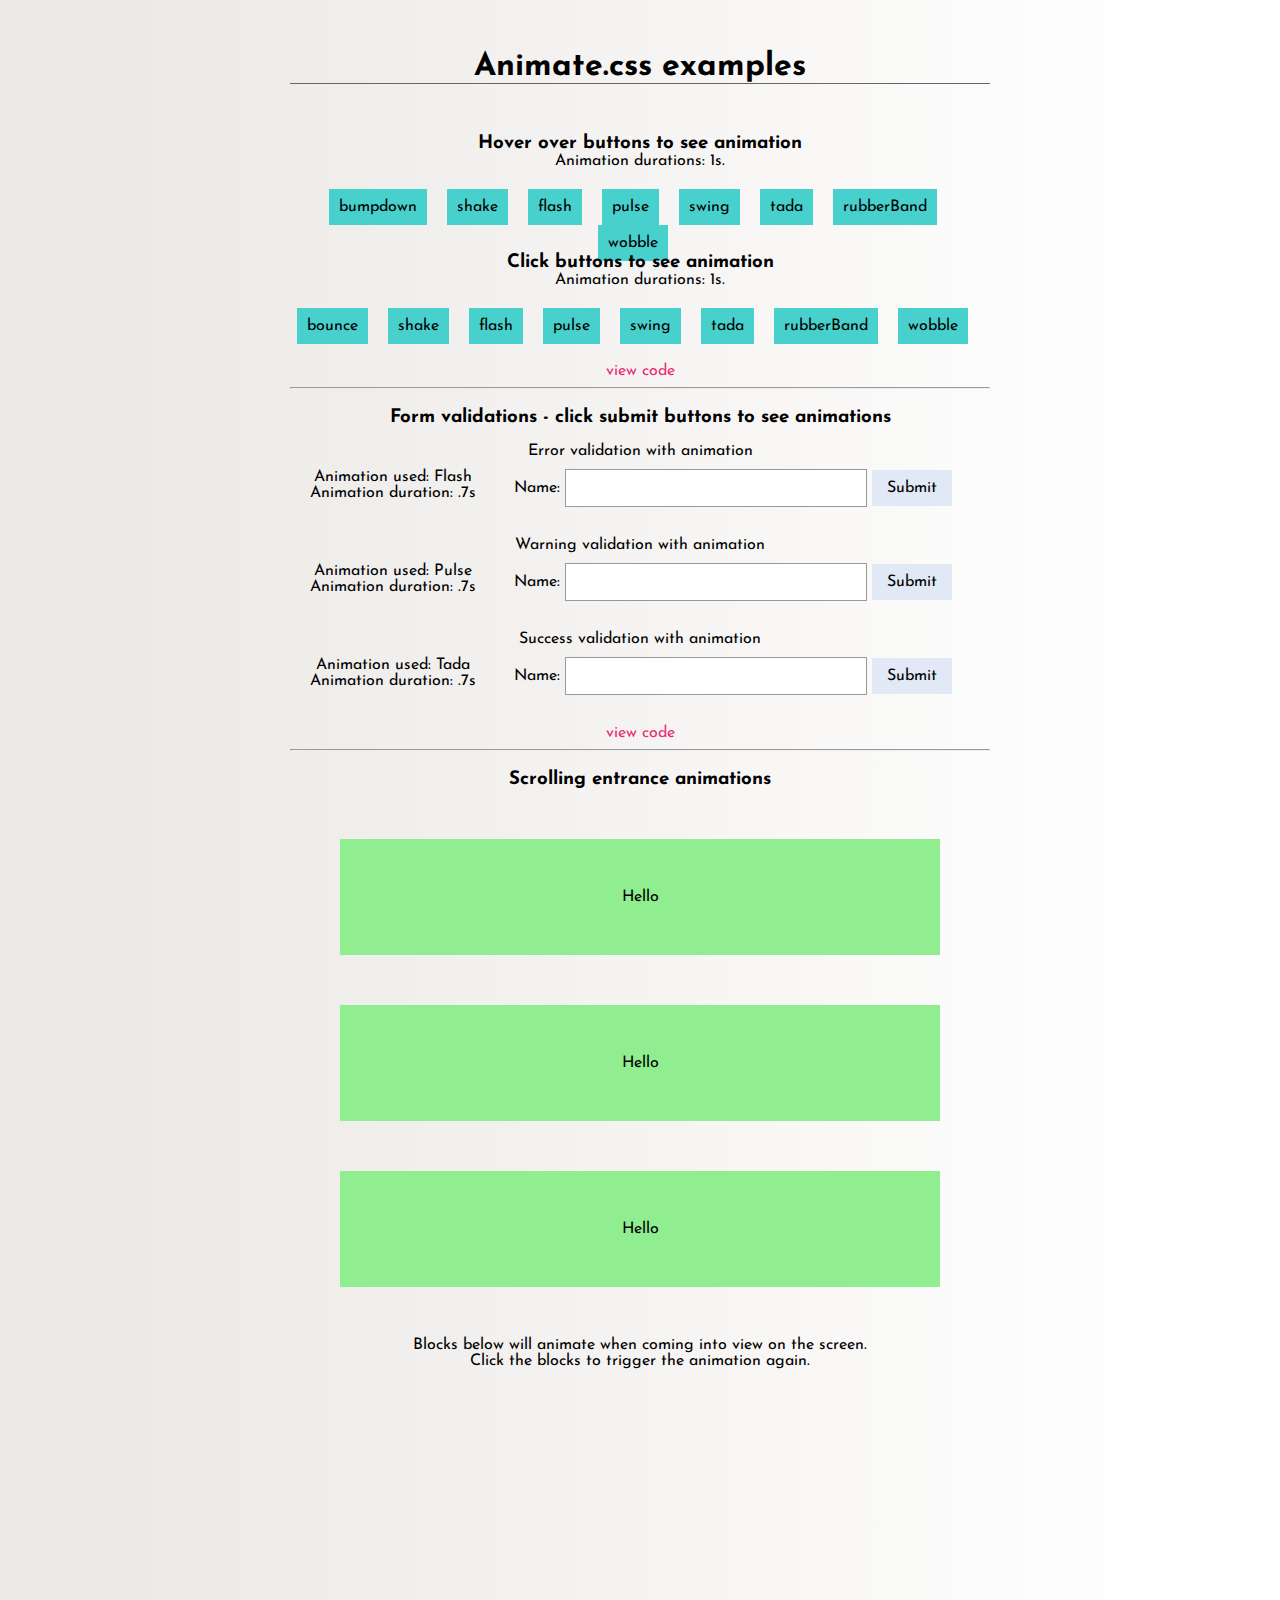
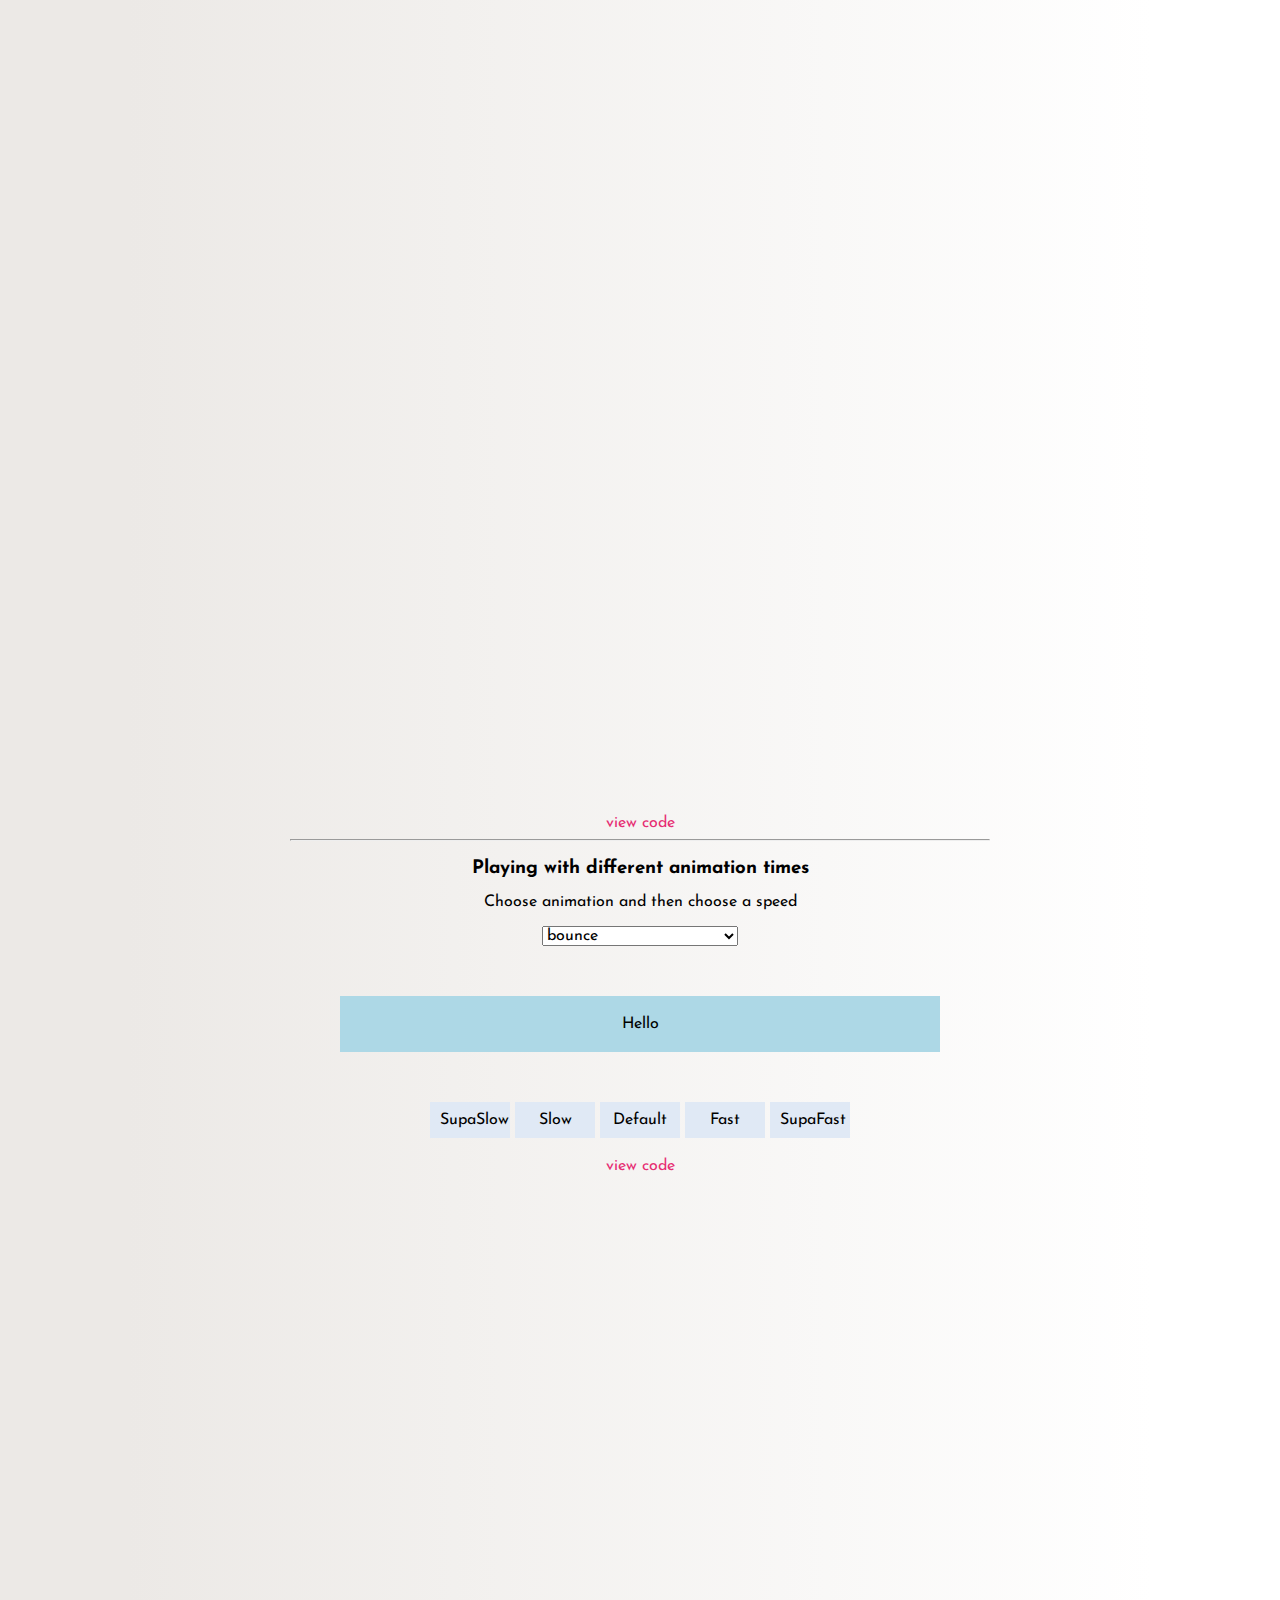
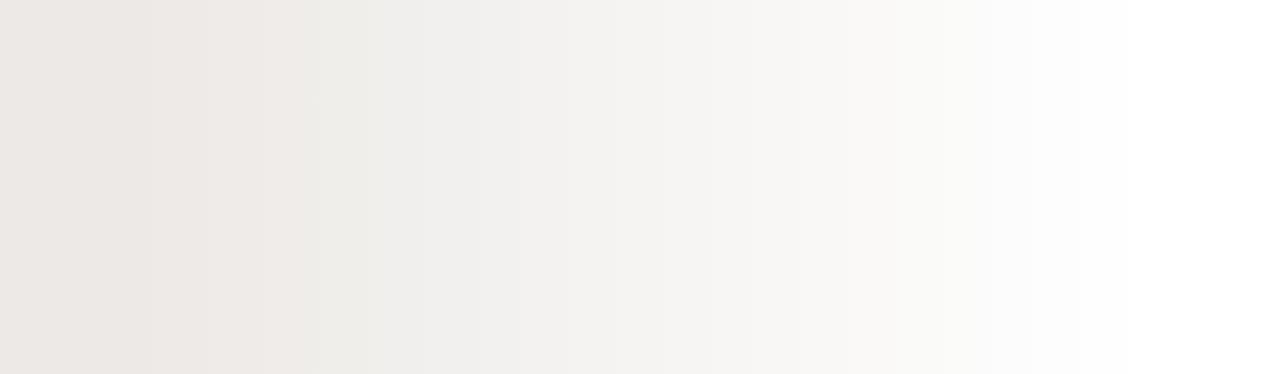
<file: index.html>
<!DOCTYPE html>
<html>
  <head>
    <link rel="stylesheet" href="css/animate.css">
    <link rel="stylesheet" href="index.css">
    <link rel="stylesheet" href="css/normalize.css">
    <link href='http://fonts.googleapis.com/css?family=Josefin+Sans' rel='stylesheet' type='text/css'>
    <meta charset="UTF-8">
    <title></title>
  </head>

  <body>

    <div class="container">

      <div class="header">
        <h1>Animate.css examples</h1>
      </div>

      <div id="hover_buttons">
        <div class="title">
          <h3>Hover over buttons to see animation</h3>
          Animation durations: 1s. </br>
        </div>

        <span class="button hover">bumpdown</span>
        <span class="button hover">shake</span>
        <span class="button hover slow">flash</span>
        <span class="button hover">pulse</span>
        <span class="button hover">swing</span>
        <span class="button hover">tada</span>
        <span class="button hover">rubberBand</span>
        <span class="button hover">wobble</span>

      </div>

      <div id="click_buttons">
        <div class="title">
          <h3>Click buttons to see animation</h3>
          Animation durations: 1s. </br>
        </div>
        <span class="button click">bounce</span>
        <span class="button click">shake</span>
        <span class="button click">flash</span>
        <span class="button click">pulse</span>
        <span class="button click">swing</span>
        <span class="button click">tada</span>
        <span class="button click">rubberBand</span>
        <span class="button click">wobble</span>

      </div>

      <div class="code">
        <span class="view_code">view code</span>
        <pre class="prettyprint hidden">
          var hoverIn = function() {
            var type = $(this).html();
            $(this).addClass(type + ' animated');
          };

          var hoverOut = function() {
            var type = $(this).html();
            $(this).removeClass(type + ' animated');
          };

          $('.hover').hover(hoverIn, hoverOut);
          $('.click').click(hoverIn).on('mouseup', hoverOut);
        </pre>
      </div>
      <hr>

      <div>
        <h3>Form validations - click submit buttons to see animations</h3></br>
        Error validation with animation</br>
        <div class="form">
          <span class="animation_info">
            Animation used: Flash </br>
            Animation duration: .7s
          </span>
          <form>
            Name: <input type="text" name='name' id="input_error"></input>
            <span class="submit_button js_submit_validations" data-animation="Fast animated flash error">Submit</span>
          </form>
        </div>

        Warning validation with animation</br>
        <div class="form">
          <span class="animation_info">
            Animation used: Pulse </br>
            Animation duration: .7s
          </span>
          <form>
            Name: <input type="text" name='name' id="input_warning"></input>
            <span class="submit_button js_submit_validations" data-animation="Fast animated pulse warning">Submit</span>
          </form>
        </div>

        Success validation with animation</br>
        <div class="form">
          <span class="animation_info">
            Animation used: Tada </br>
            Animation duration: .7s
          </span>
          <form>
            Name: <input type="text" name='name' id="input_success"></input>
            <span class="submit_button" id="success_button" data-animation="Fast animated tada success" data-message="Success!">Submit</span>
          </form>
        </div>

        <div class="code">
          <span class="view_code">view code</span>
          <pre class="prettyprint hidden">
            <span class="nocode">Error and warning animations</span>

            var add_animation_to_input = function() {
              var animation = $(this).data('animation');
              $(this).siblings('input').addClass(animation);
            };

            var remove_input_styles = function() {
              $(this).siblings('input').removeClass();
            };

            $('.js_submit_validations').mouseup(add_animation_to_input)
                                       .mousedown(remove_input_styles);

            <span class="nocode">Success animation</span>

            var add_success_animation = function() {
              var animation = $(this).data('animation');
              var message = $(this).data('message');
              $(this).removeClass('hover').addClass(animation).html(message);
            };

            var remove_success = function() {
              var animation = $(this).data('animation');
              $(this).removeClass(animation);
            };

            $('#success_button').click(add_success_animation)
                                .mouseup(remove_success);
          </pre>
        </div>

      </div>
      <hr>

      <div class="scrolling">
        <h3>Scrolling entrance animations</h3>
          <div>Hello</div>
          <div>Hello</div>
          <div>Hello</div>
          Blocks below will animate when coming into view on the screen.</br>
          Click the blocks to trigger the animation again.
          <div class="hideme block">fadeInDown</div>
          <div class="hideme block">bounceIn</div>
          <div class="hideme block">flipInX</div>
          <div class="hideme block">flipInY</div>
          <div class="hideme block">zoomInRight</div>
          <div class="hideme block">rotateIn</div>

        <span class="code">
          <span class="view_code">view code</span>
          <pre class="prettyprint hidden">
            <span class="nocode">Animate blocks on scroll</span>
              var unhide_on_scroll = function() {
                $('.hideme').each( function(i) {
                  var bottom_of_object =
                    $(this).position().top + $(this).outerHeight();
                  var bottom_of_window =
                    $(window).scrollTop() + $(window).height();
                  var type = $(this).html();

                  if (bottom_of_window > bottom_of_object) {
                    $(this).removeClass('hideme').addClass(type + ' animated');
                  }
                });
              };

              if ( $(window).width() > 480) {
                $(window).scroll(unhide_on_scroll);
              } else {
                $('.hideme').removeClass('hideme');
              };

            <span class="nocode">Click blocks to animate again</span>
              var animate_block = function() {
                var type = $(this).html();
                $(this).removeClass().addClass(type + ' animated');
              };

              var remove_class = function() {
                var type = $(this).html();
                $(this).removeClass();
              };

              $('.block').mouseup(animate_block).mousedown(remove_class);
          </pre>
        </span>

      </div>

      <hr>
      <div class="timing">
        <h3>Playing with different animation times</h3>
        <p>Choose animation and then choose a speed</p>

          <select class="choose_animation">
            <optgroup label="Attention Seekers">
              <option value="bounce">bounce</option>
              <option value="flash">flash</option>
              <option value="pulse">pulse</option>
              <option value="rubberBand">rubberBand</option>
              <option value="shake">shake</option>
              <option value="swing">swing</option>
              <option value="tada">tada</option>
              <option value="wobble">wobble</option>
            </optgroup>
            <optgroup label="Flippers">
              <option value="flip">flip</option>
              <option value="flipInX">flipInX</option>
              <option value="flipInY">flipInY</option>
              <option value="flipOutX">flipOutX</option>
              <option value="flipOutY">flipOutY</option>
            </optgroup>
            <optgroup label="Lightspeed">
              <option value="lightSpeedIn">lightSpeedIn</option>
              <option value="lightSpeedOut">lightSpeedOut</option>
            </optgroup>
            <optgroup label="Specials">
              <option value="hinge">hinge</option>
              <option value="rollIn">rollIn</option>
              <option value="rollOut">rollOut</option>
            </optgroup>
            <optgroup label="Bouncing Entrances">
              <option value="bounceIn">bounceIn</option>
              <option value="bounceInDown">bounceInDown</option>
              <option value="bounceInLeft">bounceInLeft</option>
              <option value="bounceInRight">bounceInRight</option>
              <option value="bounceInUp">bounceInUp</option>
            </optgroup>
            <optgroup label="Fading Entrances">
              <option value="fadeIn">fadeIn</option>
              <option value="fadeInDown">fadeInDown</option>
              <option value="fadeInDownBig">fadeInDownBig</option>
              <option value="fadeInLeft">fadeInLeft</option>
              <option value="fadeInLeftBig">fadeInLeftBig</option>
              <option value="fadeInRight">fadeInRight</option>
              <option value="fadeInRightBig">fadeInRightBig</option>
              <option value="fadeInUp">fadeInUp</option>
              <option value="fadeInUpBig">fadeInUpBig</option>
            </optgroup>
            <optgroup label="Rotating Entrances">
              <option value="rotateIn">rotateIn</option>
              <option value="rotateInDownLeft">rotateInDownLeft</option>
              <option value="rotateInDownRight">rotateInDownRight</option>
              <option value="rotateInUpLeft">rotateInUpLeft</option>
              <option value="rotateInUpRight">rotateInUpRight</option>
            </optgroup>
            <optgroup label="Zoom Entrances">
              <option value="zoomIn">zoomIn</option>
              <option value="zoomInDown">zoomInDown</option>
              <option value="zoomInLeft">zoomInLeft</option>
              <option value="zoomInRight">zoomInRight</option>
              <option value="zoomInUp">zoomInUp</option>
            </optgroup>
            <optgroup label="Bouncing Exits">
              <option value="bounceOut">bounceOut</option>
              <option value="bounceOutDown">bounceOutDown</option>
              <option value="bounceOutLeft">bounceOutLeft</option>
              <option value="bounceOutRight">bounceOutRight</option>
              <option value="bounceOutUp">bounceOutUp</option>
            </optgroup>
            <optgroup label="Fading Exits">
              <option value="fadeOut">fadeOut</option>
              <option value="fadeOutDown">fadeOutDown</option>
              <option value="fadeOutDownBig">fadeOutDownBig</option>
              <option value="fadeOutLeft">fadeOutLeft</option>
              <option value="fadeOutLeftBig">fadeOutLeftBig</option>
              <option value="fadeOutRight">fadeOutRight</option>
              <option value="fadeOutRightBig">fadeOutRightBig</option>
              <option value="fadeOutUp">fadeOutUp</option>
              <option value="fadeOutUpBig">fadeOutUpBig</option>
            </optgroup>
            <optgroup label="Rotating Exits">
              <option value="rotateOut">rotateOut</option>
              <option value="rotateOutDownLeft">rotateOutDownLeft</option>
              <option value="rotateOutDownRight">rotateOutDownRight</option>
              <option value="rotateOutUpLeft">rotateOutUpLeft</option>
              <option value="rotateOutUpRight">rotateOutUpRight</option>
            </optgroup>
            <optgroup label="Zoom Exits">
              <option value="zoomOut">zoomOut</option>
              <option value="zoomOutDown">zoomOutDown</option>
              <option value="zoomOutLeft">zoomOutLeft</option>
              <option value="zoomOutRight">zoomOutRight</option>
              <option value="zoomOutUp">zoomOutUp</option>
            </optgroup>
          </select>

          <div id="time_changer">Hello</div>
          <span class="submit_button js_click" data-timing="3 seconds">SupaSlow</span>
          <span class="submit_button js_click" data-timing="2 seconds">Slow</span>
          <span class="submit_button js_click" data-timing="1 second">Default</span>
          <span class="submit_button js_click" data-timing=".7 seconds">Fast</span>
          <span class="submit_button js_click" data-timing=".5 seconds">SupaFast</span>

      </div>
      <span class="code">
        <span class="view_code">view code</span>
        <pre class="prettyprint hidden">
          var detect_animation_end = function() {
           $('#time_changer').one('webkitAnimationEnd mozAnimationEnd 
                  MSAnimationEnd oanimationend animationend', remove_class);
          };

          var execute_animation = function() {
            detect_animation_end();
            var animation_type = $('.choose_animation').val();
            var animation_speed = $(this).html();
            var animation_time = $(this).data('timing');
            $('#time_changer').removeClass().addClass(
              'animated ' + animation_type + ' ' + animation_speed)
              .html(animation_time + ' ' + animation_type);
          };

          var remove_class = function() {
            $('#time_changer').removeClass();
          };

          $('.js_click').mouseup(execute_animation).mousedown(remove_class);
        </pre>
      </span>
    </div>

  </body>

  <script src="http://ajax.googleapis.com/ajax/libs/jquery/2.1.1/jquery.min.js"></script>
  <script src="https://google-code-prettify.googlecode.com/svn/loader/run_prettify.js?lang=css&skin=sunburst"></script>
    <!-- AniJS Core File -->
  <script src="js/anijs-min.js"></script>

  <!-- ScrollReveal Helper -->
  <script src="helpers/scrollreveal/anijs-helper-scrollreveal-min.js"></script>
  <script src="index.js"></script>
</html>
</file>
<file: index.css>
body {
  background: -webkit-linear-gradient(90deg, #ECE9E6 10%, #FFFFFF 90%); /* Chrome 10+, Saf5.1+ */
  background:    -moz-linear-gradient(90deg, #ECE9E6 10%, #FFFFFF 90%); /* FF3.6+ */
  background:     -ms-linear-gradient(90deg, #ECE9E6 10%, #FFFFFF 90%); /* IE10 */
  background:      -o-linear-gradient(90deg, #ECE9E6 10%, #FFFFFF 90%); /* Opera 11.10+ */
  background:         linear-gradient(90deg, #ECE9E6 10%, #FFFFFF 90%); /* W3C */
}

.container {
  padding-top: 30px;
  text-align: center;
  max-width: 700px;
  margin: auto;
  font-family: 'Josefin Sans', sans-serif;
  padding-bottom: 800px;
}

h1 {
  border-bottom: 1px solid #666;
}

h3 {
  margin-bottom: 0px
}

.header {
  margin-bottom: 50px;
}

.title {
  margin-bottom: 20px;
}

.view_code {
  color: #E62D73;
  cursor: pointer;
  display: block;
}

.prettyprint {
  text-align: left;
  font-size: 14px;
}

.nocode {
  color: #E62D73;
}

.hidden {
  display: none;
}

@media (max-width: 661px) {
  .code {
    display: none;
  }
}

#hover_buttons, #click_buttons {
  height: 100px;
  margin-bottom: 10px;
}

@media (max-width: 661px) {
  #hover_buttons, #click_buttons {
    height: 170px;
  }
}

@media (max-width: 360px) {
  #hover_buttons, #click_buttons {
    height: 250px;
  }
}

.button {
  margin-right: 15px;
  padding: 10px;
  display: inline-block;
  background-color: mediumturquoise;
}

@media (max-width: 661px) {
  .hover, .click {
    margin-top: 15px;
  }
}


form {
  margin-top: 10px;
  margin-bottom: 30px;
}

.animation_info {
  margin-left: 20px;
  float: left;
}

@media (max-width: 600px) {
  .animation_info {
  float: none;
  }
}

input {
  width: 40%;
  padding: 10px;
  border: 1px solid #999;
  margin-left: 5px;
}

input:focus {
  background-color: white;
  outline: 0;
}

input.error {
  border: 1px solid red;
  box-shadow: 0px 0px 5px red, inset 0px 0px 2px red;
}

input.warning {
  border: 1px solid orange;
  box-shadow: 0px 0px 5px orange, inset 0px 0px 2px orange;
}

input:hover {
  border: 1px solid rgba(95, 122, 158, 0.5);
  box-shadow: 0px 0px 5px rgba(95, 122, 158, 0.5), inset 0px 0px 2px rgba(95, 122, 158, 0.5);
}

input:focus {
  border: 1px solid rgba(95, 122, 158, 1);
  box-shadow: 0px 0px 5px rgba(95, 122, 158, 1), inset 0px 0px 2px rgba(95, 122, 158, 1);
}

.submit_button {
  background-color: #E0E9F5;
  padding: 10px;
  display: inline-block;
  width: 60px;
}

@media (max-width: 435px) {
  .submit_button {
    margin-top: 5px;
  }
}

.submit_button:hover {
  background-color: #5F7A9E;
}

.submit_button.success {
  color: white;
  background-color: green;
}

.scrolling > div {
  padding: 50px;
  margin: 50px;
  background-color: lightgreen;
}

.hideme {
  opacity: 0;
}

.timing {
  margin-bottom: 20px;
}

.timing > div {
  padding: 20px;
  margin: 50px;
  background-color: lightblue;
}

.timing_submit {
  margin-bottom: 20px;
}

.Default {
  -webkit-animation-duration: 1s;
}

.Fast {
  -webkit-animation-duration: .7s;
}

.SupaFast {
  -webkit-animation-duration: .5s;
}

.Slow {
  -webkit-animation-duration: 2s;
}

.SupaSlow {
  -webkit-animation-duration: 3s;
}
</file>
